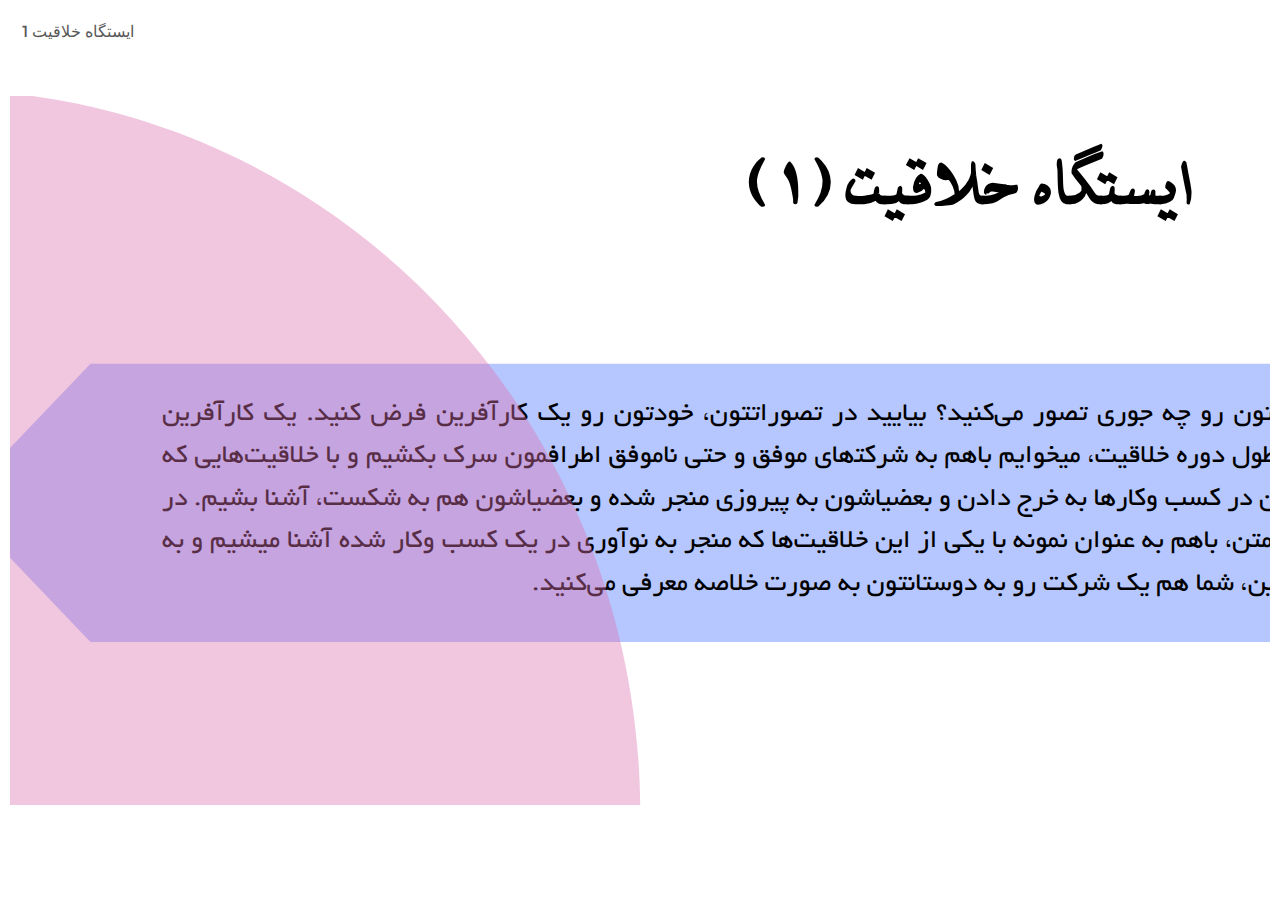
<file: index.html>
﻿<!doctype html>
<html lang="en-US">
<head>
  <meta charset="utf-8">
  <!-- Created using Storyline 360 - http://www.articulate.com  -->
  <!-- version: 3.71.29339.0 -->
  <title>&#1575;&#1740;&#1587;&#1578;&#1711;&#1575;&#1607; &#1582;&#1604;&#1575;&#1602;&#1740;&#1578; 1</title>
  <meta http-equiv="x-ua-compatible" content="IE=edge"/>
  <meta name="viewport" content="width=device-width,initial-scale=1,user-scalable=no,shrink-to-fit=no,minimal-ui"/>
  <meta name="apple-mobile-web-app-capable" content="yes"/>
  <style>
    html, body { height: 100%; padding: 0; margin: 0 }
    #app { height: 100%; width: 100%; }
  </style>

  <script>
    window.DS = {};
    window.globals = {
      DATA_PATH_BASE: '',
      HAS_FRAME: true,
      HAS_SLIDE: true,

      lmsPresent: false,
      tinCanPresent: false,
      cmi5Present: false,
      aoSupport: false,
      scale: 'noscale',
      captureRc: false,
      browserSize: 'optimal',
      bgColor: '#FFFFFF',
      features: 'AccessibleVideo,ConnectionMessages,FullScreenToggle,InsertSvgPicture,LayerPresentAsDialog,MultipleQuizTracking,UpdatedScrollingPanels,UpdatedThemeEditor',
      themeName: 'unified',
      preloaderColor: '#8C8C8C',
      suppressAnalytics: false,
      productChannel: 'stable',
      publishSource: 'storyline',
      aid: 'aid|fc229b52-edef-44cc-ace6-e8e687d53db4',
      cid: 'ff05676a-5113-4fa0-9580-9c606886a2ad',
      playerVersion: '3.71.29339.0',
      publishTimestamp: '2023-01-02T01:03:11.1642296Z',
      maxIosVideoElements: 10,
      connectionSettings: { message: 'You%20are%20offline.%20Trying%20to%20reconnect...', useDarkTheme: true },

      
      parseParams: function(qs) {
        if (window.globals.parsedParams != null) {
          return window.globals.parsedParams;
        }
        qs = (qs || window.location.search.substr(1)).split('+').join(' ');
        var params = {},
            tokens,
            re = /[?&]?([^=]+)=([^&]*)/g;

        while (tokens = re.exec(qs)) {
          params[decodeURIComponent(tokens[1]).trim()] =
            decodeURIComponent(tokens[2]).trim();
        }
        window.globals.parsedParams = params;
        return params;
      }

    };
  </script>
  <script>
    var isIe11 = ('ActiveXObject' in window || window.MSBlobBuilder != null)
      && window.msCrypto != null && !window.ActiveXObject;
    if (isIe11) {
      window.globals.unsupportedBrowser = true;
      document.write(atob('[base64]'));
    }
  </script>
  
  <script>window.THREE = { };</script>
  
</head>
<body style="background: #FFFFFF" class="cs-HTML theme-unified">
  <!-- 360 -->
  <script>!function(e){var i=/iPhone/i,o=/iPod/i,n=/iPad/i,t=/(?=.*\bAndroid\b)(?=.*\bMobile\b)/i,d=/Android/i,s=/(?=.*\bAndroid\b)(?=.*\bSD4930UR\b)/i,b=/(?=.*\bAndroid\b)(?=.*\b(?:KFOT|KFTT|KFJWI|KFJWA|KFSOWI|KFTHWI|KFTHWA|KFAPWI|KFAPWA|KFARWI|KFASWI|KFSAWI|KFSAWA)\b)/i,r=/IEMobile/i,h=/(?=.*\bWindows\b)(?=.*\bARM\b)/i,a=/BlackBerry/i,l=/BB10/i,p=/Opera Mini/i,f=/(CriOS|Chrome)(?=.*\bMobile\b)/i,u=/(?=.*\bFirefox\b)(?=.*\bMobile\b)/i,c=new RegExp("(?:Nexus 7|BNTV250|Kindle Fire|Silk|GT-P1000)","i"),w=function(e,i){return e.test(i)},A=function(e){var A=e||navigator.userAgent,v=A.split("[FBAN");if(void 0!==v[1]&&(A=v[0]),this.apple={phone:w(i,A),ipod:w(o,A),tablet:!w(i,A)&&w(n,A),device:w(i,A)||w(o,A)||w(n,A)},this.amazon={phone:w(s,A),tablet:!w(s,A)&&w(b,A),device:w(s,A)||w(b,A)},this.android={phone:w(s,A)||w(t,A),tablet:!w(s,A)&&!w(t,A)&&(w(b,A)||w(d,A)),device:w(s,A)||w(b,A)||w(t,A)||w(d,A)},this.windows={phone:w(r,A),tablet:w(h,A),device:w(r,A)||w(h,A)},this.other={blackberry:w(a,A),blackberry10:w(l,A),opera:w(p,A),firefox:w(u,A),chrome:w(f,A),device:w(a,A)||w(l,A)||w(p,A)||w(u,A)||w(f,A)},this.seven_inch=w(c,A),this.any=this.apple.device||this.android.device||this.windows.device||this.other.device||this.seven_inch,this.phone=this.apple.phone||this.android.phone||this.windows.phone,this.tablet=this.apple.tablet||this.android.tablet||this.windows.tablet,"undefined"==typeof window)return this},v=function(){var e=new A;return e.Class=A,e};"undefined"!=typeof module&&module.exports&&"undefined"==typeof window?module.exports=A:"undefined"!=typeof module&&module.exports&&"undefined"!=typeof window?module.exports=v():"function"==typeof define&&define.amd?define("isMobile",[],e.isMobile=v()):e.isMobile=v()}(this);
    window.isMobile.apple.tablet = window.isMobile.apple.tablet ||
      (navigator.platform === 'MacIntel' && navigator.maxTouchPoints > 1);
    window.isMobile.apple.device = window.isMobile.apple.device || window.isMobile.apple.tablet;
    window.isMobile.tablet = window.isMobile.tablet || window.isMobile.apple.tablet;
    window.isMobile.any = window.isMobile.any || window.isMobile.apple.tablet;
  </script>

  <div id="focus-sink" tabindex="-1"></div>

  <div id="preso"></div>
  <script>
    (function() {

      var classTypes = [ 'desktop', 'mobile', 'phone', 'tablet' ];

      var addDeviceClasses = function(prefix, testObj) {
        var curr, i;
        for (i = 0; i < classTypes.length; i++) {
          curr = classTypes[i];
          if (testObj[curr]) {
            document.body.classList.add(prefix + curr);
          }
        }
      };

      var params = window.globals.parseParams(),
          isDevicePreview = params.devicepreview === '1',
          isPhoneOverride = params.deviceType === 'phone' || (isDevicePreview && params.phone == '1'),
          isTabletOverride = (params.deviceType === 'tablet' || isDevicePreview) && !isPhoneOverride,
          isMobileOverride = isPhoneOverride || isTabletOverride;

      var deviceView = {
        desktop: !window.isMobile.any && !isMobileOverride,
        mobile: window.isMobile.any || isMobileOverride,
        phone: isPhoneOverride || (window.isMobile.phone && !isTabletOverride),
        tablet: isTabletOverride || window.isMobile.tablet
      };

      window.globals.deviceView = deviceView;
      window.isMobile.desktop = !window.isMobile.any;
      window.isMobile.mobile = window.isMobile.any;

      addDeviceClasses('view-', deviceView);

    })();
  </script>
  
  <script src='story_content/user.js' type=text/javascript></script>
  <div class="slide-loader"></div>

  <script>
    var doc = document, loader = doc.body.querySelector('.slide-loader'); [ 1, 2, 3 ].forEach(function(n) { var d = doc.createElement('div'); d.style.backgroundColor = window.globals.preloaderColor; d.classList.add('mobile-loader-dot'); d.classList.add('dot' + n); loader.appendChild(d); });
  </script>

  <div class="mobile-load-title-overlay" style="display: none">
    <div class="mobile-load-title">&#1575;&#1740;&#1587;&#1578;&#1711;&#1575;&#1607; &#1582;&#1604;&#1575;&#1602;&#1740;&#1578; 1</div>
  </div>

  <div class="mobile-chrome-warning"></div>

  
<style>
  .warn-connection-dialog {
    display: none;
    background: transparent;
    pointer-events: none;
    position: fixed;
    left: 0;
    top: 0;
    width: 100%;
    height: 100%;
    z-index: 999;
  }

  .warn-connection-content {
    border-radius: 4px;
    background: white;
    border: 1px solid #E7E7E7;
    color: #333333;
    box-shadow: 0 2px 4px rgba(0, 0, 0, 0.25);
    transition: all 150ms ease-out;
    position: absolute;
    white-space: nowrap;
  }

  .view-phone.is-landscape .warn-connection-content {
    left: 23px;
    bottom: 23px;
  }

  .view-tablet.is-landscape .warn-connection-content {
    left: 50%;
    top: 20px;
    transform: translateX(-50%);
  }

  .is-portrait .warn-connection-content {
    transform: translate(-50%, calc(-100% - 15px));
  }

  .warn-connection-content p {
    display: inline-block;
    margin: 0 8px 0 0;
    line-height: 33px;
    font-size: 11px;
  }

  .warn-connection-content svg {
    position: relative;
    vertical-align: middle;
    margin: 0 2px 2px 8px;
  }

  .view-desktop .warn-connection-content {
    left: 1.5em;
    bottom: 1.5em;
  }

  .view-desktop .warn-connection-content p {
    font-size: 1.1em;
  }

  .is-offline .warn-connection-dialog {
    display: block;
  }

  .is-offline .cs-panel * {
    pointer-events: none !important;
  }

  .is-offline .cs-panel {
    pointer-events: all !important;
  }

  .is-offline #nav-controls * {
    pointer-events: none !important;
  }

  .is-offline #nav-controls {
    pointer-events: all !important;
  }
</style>

<div class="warn-connection-dialog">
  <div class="warn-connection-content">
    <svg width="17" height="15" viewBox="0 0 17 15" xmlns="http://www.w3.org/2000/svg">
      <path fill="#8F0000" stroke="white" d="M16.07,12.98 L15.88,12.23 L9.51,1.21 C8.97,0.26,7.6,0.26,7.06,1.21 L0.69,12.23 C0.15,13.16,0.81,14.36,1.91,14.36 H14.65 C15.47,14.36,16.05,13.7,16.07,12.98 Z"/>
      <path fill="white" stroke="white" d="M8.58,5.5 C8.35,5.28,8.5,5.35,8.21,5.32 C8.09,5.35,7.97,5.49,7.96,5.67 C7.97,5.79,7.98,5.92,7.98,6.04 L7.98,6.04 C7.99,6.17,8,6.31,8.01,6.43 L8.01,6.44 C8.03,6.92,8.06,7.41,8.09,7.9 L8.09,7.9 C8.12,8.39,8.14,8.88,8.17,9.37 C8.17,9.39,8.18,9.42,8.2,9.44 C8.23,9.46,8.25,9.47,8.28,9.47 C8.31,9.47,8.34,9.46,8.35,9.44 C8.37,9.43,8.38,9.4,8.39,9.35 L8.39,9.34 C8.39,9.24,8.4,9.15,8.4,9.05 L8.4,9.05 C8.41,8.96,8.41,8.86,8.42,8.75 C8.43,8.44,8.45,8.12,8.47,7.81 L8.47,7.81 C8.49,7.49,8.51,7.18,8.53,6.87 C8.55,6.46,8.56,6.05,8.59,5.64 L8.6,5.62 C8.6,5.57,8.59,5.53,8.58,5.5 L8.21,5.32 Z"/>
      <circle fill="white" stroke="white" cx="8.3" cy="11.35" r="0.3"/>
    </svg>
    <p>You are offline. Trying to reconnect...</p>
  </div>
</div>

<script>
  (function() {
    window.DS.connection = {
      warningShown: false,
      assets: {},
      loadingAssetGroup: false,
      retryDelay: 500
    };

    // @TODO this is POC code and can be cleaned up a bit more if we move forward
    // with the feature



    // The `window.globals.features` variable must be set in `webpack.dev.config` when testing locally - it is not enough
    // to have it in the data - but it must be set there as well.
    var useConnectionMessages = window.AbortController != null &&
      window.location.protocol != 'file:' &&
      window.globals.features.indexOf('ConnectionMessages') != -1;

    window.DS.connection.useConnectionMessages = useConnectionMessages

    var assetCount = 0;
    var checkLoadedId;
    var connectionSettings = window.globals.connectionSettings;

    if (useConnectionMessages && connectionSettings != null) {
      var contentEl = document.querySelector('.warn-connection-content');
      var messageEl = contentEl.querySelector('p')

      if (connectionSettings.useDarkTheme) {
        contentEl.style.borderColor = '#BABBBA';
        contentEl.style.backgroundColor = '#282828';
        contentEl.style.color = '#FFFFFF';
      }

      if (connectionSettings.message != null) {
        messageEl.textContent = window.decodeURIComponent(connectionSettings.message);
      }
    }

    function checkAssetsReady() {
      for (var i in DS.connection.assets) {
        if (!DS.connection.assets[i].success) {
          return false;
        }
      }
      return true;
    }

    function stopAssetGroup() {
      if (!useConnectionMessages) { return; }

      assetCount = 0;

      DS.connection.oldAssetGroup = DS.connection.assets;
      DS.connection.assets = {};
      DS.connection.loadingAssetGroup = false;
      clearInterval(checkLoadedId);
    }

    function startAssetGroup() {
      if (!useConnectionMessages) { return; }
      var ticks = 0;
      clearInterval(checkLoadedId);
      checkLoadedId = setInterval(function() {
        var loaded = 0;
        if (assetCount === 0 && loaded === 0) {
          clearInterval(checkLoadedId);
          return;
        }

        for (var i in DS.connection.assets) {
          if (DS.connection.assets[i].success) {
            loaded++;
          }
        }

        if (assetCount === loaded && checkAssetsReady()) {
          for (var i in DS.connection.assets) {
            if (DS.connection.assets[i].action) {
              DS.connection.assets[i].action();
            }
          }
          hideWarning();
          stopAssetGroup();
        }
      }, 100)
    }

    function requiredAsset(url, action, retry, type) {
      if (!useConnectionMessages) { return; }
      if (DS.connection.assets[url]) { return; }

      DS.connection.assets[url] = {
        success: false, action: action, retry: retry, type: type
      };
      assetCount = Object.keys(DS.connection.assets).length;
      if (!DS.connection.loadingAssetGroup) {
        startAssetGroup();
      }
      DS.connection.loadingAssetGroup = true;
    }

    function assetLoaded(url) {
      if (!useConnectionMessages) { return; }
      if (DS.connection.assets[url]) {
        DS.connection.assets[url].success = true;
      }
    }

    function assetFailed(url) {
      if (!useConnectionMessages) { return; }
      if (!DS.connection.assets[url]) {
        if (/\.js$/.test(url)) {
          setTimeout(function() {
            if (DS.connection.lastSlideLoaded != null) {
              DS.connection.lastSlideLoaded();
            }
          }, DS.connection.retryDelay);
        }
        return;
      }
      if (!DS.connection.warningShown) { showWarning(); }
      if (DS.connection.assets[url].retry) {
        setTimeout(function() {
          if (!DS.connection.assets[url].success) {
            DS.connection.assets[url].retry()
          }
        }, DS.connection.retryDelay);
      }
    }

    function hideWarning() {
      document.body.classList.remove('is-offline');
      DS.connection.warningShown = false;
    }
    DS.connection.hideWarning = hideWarning

    function showWarning(btn) {
      document.body.classList.add('is-offline')
      DS.connection.warningShown = true;
      updateWarningPosition();
    }

    function updateWarningPosition() {
      if (!DS.connection.warningShown) {
        return;
      }

      var isPortrait = document.body.classList.contains('is-portrait');
      var warningEl = document.querySelector('.warn-connection-content');

      if (isPortrait) {
        var slide = document.querySelector('.primary-slide');
        var slideRect = slide.getBoundingClientRect();

        warningEl.style.top = `${slideRect.top}px`
        warningEl.style.left = `${slideRect.left + slideRect.width / 2}px`
      } else {
        warningEl.style.top = null;
        warningEl.style.left = null;
      }

      window.requestAnimationFrame(updateWarningPosition);
    }

    // these will all be noops if the feature flag isn't set in
    // the data and `window.globals.features`
    DS.connection.requiredAsset = requiredAsset;
    DS.connection.assetLoaded = assetLoaded;
    DS.connection.assetFailed = assetFailed;
    DS.connection.stopAssetGroup = stopAssetGroup;
    DS.connection.startAssetGroup = startAssetGroup;
  })();
</script>


  <script>
    
    if (window.autoSpider && window.vInterfaceObject) {
      document.querySelector('.mobile-load-title-overlay').style.display = 'none';
    }
  </script>

  

  <link rel="stylesheet" href="html5/data/css/output.min.css" data-noprefix/>
</body>
<script src="html5/lib/scripts/bootstrapper.min.js"></script>
</html>
</file>
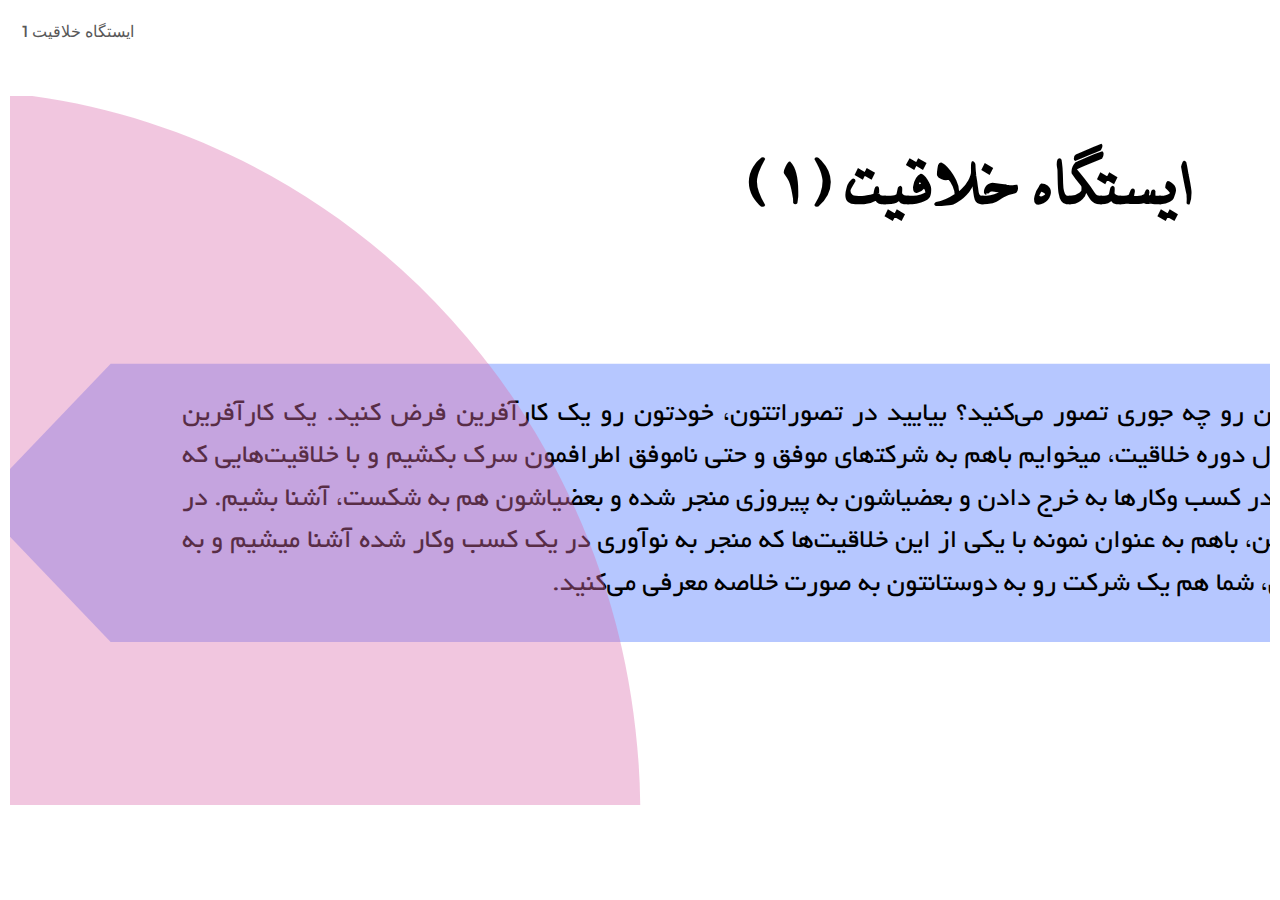
<file: index_lms.html>
<!doctype html>
<html lang="en-US">
<head>
  <meta charset="utf-8">
  <!-- Created using Storyline 360 - http://www.articulate.com  -->
  <!-- version: 3.71.29339.0 -->
  <title>&#1575;&#1740;&#1587;&#1578;&#1711;&#1575;&#1607; &#1582;&#1604;&#1575;&#1602;&#1740;&#1578; 1</title>
  <meta http-equiv="x-ua-compatible" content="IE=edge"/>
  <meta name="viewport" content="width=device-width,initial-scale=1,user-scalable=no,shrink-to-fit=no,minimal-ui"/>
  <meta name="apple-mobile-web-app-capable" content="yes"/>
  <style>
    html, body { height: 100%; padding: 0; margin: 0 }
    #app { height: 100%; width: 100%; }
  </style>

  <script>
    window.DS = {};
    window.globals = {
      DATA_PATH_BASE: '',
      HAS_FRAME: true,
      HAS_SLIDE: true,

      lmsPresent: true,
      tinCanPresent: false,
      cmi5Present: false,
      aoSupport: false,
      scale: 'noscale',
      captureRc: false,
      browserSize: 'optimal',
      bgColor: '#FFFFFF',
      features: 'AccessibleVideo,ConnectionMessages,FullScreenToggle,InsertSvgPicture,LayerPresentAsDialog,MultipleQuizTracking,UpdatedScrollingPanels,UpdatedThemeEditor',
      themeName: 'unified',
      preloaderColor: '#8C8C8C',
      suppressAnalytics: false,
      productChannel: 'stable',
      publishSource: 'storyline',
      aid: 'aid|fc229b52-edef-44cc-ace6-e8e687d53db4',
      cid: 'ff05676a-5113-4fa0-9580-9c606886a2ad',
      playerVersion: '3.71.29339.0',
      publishTimestamp: '2023-01-02T01:03:11.3241310Z',
      maxIosVideoElements: 10,
      connectionSettings: { message: 'You%20are%20offline.%20Trying%20to%20reconnect...', useDarkTheme: true },

      
      parseParams: function(qs) {
        if (window.globals.parsedParams != null) {
          return window.globals.parsedParams;
        }
        qs = (qs || window.location.search.substr(1)).split('+').join(' ');
        var params = {},
            tokens,
            re = /[?&]?([^=]+)=([^&]*)/g;

        while (tokens = re.exec(qs)) {
          params[decodeURIComponent(tokens[1]).trim()] =
            decodeURIComponent(tokens[2]).trim();
        }
        window.globals.parsedParams = params;
        return params;
      }

    };
  </script>
  <script>
    var isIe11 = ('ActiveXObject' in window || window.MSBlobBuilder != null)
      && window.msCrypto != null && !window.ActiveXObject;
    if (isIe11) {
      window.globals.unsupportedBrowser = true;
      document.write(atob('[base64]'));
    }
  </script>
  <script src="lms/scormdriver.js" charset="utf-8"></script>
  <script>window.THREE = { };</script>
  
</head>
<body style="background: #FFFFFF" class="cs-HTML theme-unified">
  <!-- 360 -->
  <script>!function(e){var i=/iPhone/i,o=/iPod/i,n=/iPad/i,t=/(?=.*\bAndroid\b)(?=.*\bMobile\b)/i,d=/Android/i,s=/(?=.*\bAndroid\b)(?=.*\bSD4930UR\b)/i,b=/(?=.*\bAndroid\b)(?=.*\b(?:KFOT|KFTT|KFJWI|KFJWA|KFSOWI|KFTHWI|KFTHWA|KFAPWI|KFAPWA|KFARWI|KFASWI|KFSAWI|KFSAWA)\b)/i,r=/IEMobile/i,h=/(?=.*\bWindows\b)(?=.*\bARM\b)/i,a=/BlackBerry/i,l=/BB10/i,p=/Opera Mini/i,f=/(CriOS|Chrome)(?=.*\bMobile\b)/i,u=/(?=.*\bFirefox\b)(?=.*\bMobile\b)/i,c=new RegExp("(?:Nexus 7|BNTV250|Kindle Fire|Silk|GT-P1000)","i"),w=function(e,i){return e.test(i)},A=function(e){var A=e||navigator.userAgent,v=A.split("[FBAN");if(void 0!==v[1]&&(A=v[0]),this.apple={phone:w(i,A),ipod:w(o,A),tablet:!w(i,A)&&w(n,A),device:w(i,A)||w(o,A)||w(n,A)},this.amazon={phone:w(s,A),tablet:!w(s,A)&&w(b,A),device:w(s,A)||w(b,A)},this.android={phone:w(s,A)||w(t,A),tablet:!w(s,A)&&!w(t,A)&&(w(b,A)||w(d,A)),device:w(s,A)||w(b,A)||w(t,A)||w(d,A)},this.windows={phone:w(r,A),tablet:w(h,A),device:w(r,A)||w(h,A)},this.other={blackberry:w(a,A),blackberry10:w(l,A),opera:w(p,A),firefox:w(u,A),chrome:w(f,A),device:w(a,A)||w(l,A)||w(p,A)||w(u,A)||w(f,A)},this.seven_inch=w(c,A),this.any=this.apple.device||this.android.device||this.windows.device||this.other.device||this.seven_inch,this.phone=this.apple.phone||this.android.phone||this.windows.phone,this.tablet=this.apple.tablet||this.android.tablet||this.windows.tablet,"undefined"==typeof window)return this},v=function(){var e=new A;return e.Class=A,e};"undefined"!=typeof module&&module.exports&&"undefined"==typeof window?module.exports=A:"undefined"!=typeof module&&module.exports&&"undefined"!=typeof window?module.exports=v():"function"==typeof define&&define.amd?define("isMobile",[],e.isMobile=v()):e.isMobile=v()}(this);
    window.isMobile.apple.tablet = window.isMobile.apple.tablet ||
      (navigator.platform === 'MacIntel' && navigator.maxTouchPoints > 1);
    window.isMobile.apple.device = window.isMobile.apple.device || window.isMobile.apple.tablet;
    window.isMobile.tablet = window.isMobile.tablet || window.isMobile.apple.tablet;
    window.isMobile.any = window.isMobile.any || window.isMobile.apple.tablet;
  </script>

  <div id="focus-sink" tabindex="-1"></div>

  <div id="preso"></div>
  <script>
    (function() {

      var classTypes = [ 'desktop', 'mobile', 'phone', 'tablet' ];

      var addDeviceClasses = function(prefix, testObj) {
        var curr, i;
        for (i = 0; i < classTypes.length; i++) {
          curr = classTypes[i];
          if (testObj[curr]) {
            document.body.classList.add(prefix + curr);
          }
        }
      };

      var params = window.globals.parseParams(),
          isDevicePreview = params.devicepreview === '1',
          isPhoneOverride = params.deviceType === 'phone' || (isDevicePreview && params.phone == '1'),
          isTabletOverride = (params.deviceType === 'tablet' || isDevicePreview) && !isPhoneOverride,
          isMobileOverride = isPhoneOverride || isTabletOverride;

      var deviceView = {
        desktop: !window.isMobile.any && !isMobileOverride,
        mobile: window.isMobile.any || isMobileOverride,
        phone: isPhoneOverride || (window.isMobile.phone && !isTabletOverride),
        tablet: isTabletOverride || window.isMobile.tablet
      };

      window.globals.deviceView = deviceView;
      window.isMobile.desktop = !window.isMobile.any;
      window.isMobile.mobile = window.isMobile.any;

      addDeviceClasses('view-', deviceView);

    })();
  </script>
  
  <script src='story_content/user.js' type=text/javascript></script>
  <div class="slide-loader"></div>

  <script>
    var doc = document, loader = doc.body.querySelector('.slide-loader'); [ 1, 2, 3 ].forEach(function(n) { var d = doc.createElement('div'); d.style.backgroundColor = window.globals.preloaderColor; d.classList.add('mobile-loader-dot'); d.classList.add('dot' + n); loader.appendChild(d); });
  </script>

  <div class="mobile-load-title-overlay" style="display: none">
    <div class="mobile-load-title">&#1575;&#1740;&#1587;&#1578;&#1711;&#1575;&#1607; &#1582;&#1604;&#1575;&#1602;&#1740;&#1578; 1</div>
  </div>

  <div class="mobile-chrome-warning"></div>

  
<style>
  .warn-connection-dialog {
    display: none;
    background: transparent;
    pointer-events: none;
    position: fixed;
    left: 0;
    top: 0;
    width: 100%;
    height: 100%;
    z-index: 999;
  }

  .warn-connection-content {
    border-radius: 4px;
    background: white;
    border: 1px solid #E7E7E7;
    color: #333333;
    box-shadow: 0 2px 4px rgba(0, 0, 0, 0.25);
    transition: all 150ms ease-out;
    position: absolute;
    white-space: nowrap;
  }

  .view-phone.is-landscape .warn-connection-content {
    left: 23px;
    bottom: 23px;
  }

  .view-tablet.is-landscape .warn-connection-content {
    left: 50%;
    top: 20px;
    transform: translateX(-50%);
  }

  .is-portrait .warn-connection-content {
    transform: translate(-50%, calc(-100% - 15px));
  }

  .warn-connection-content p {
    display: inline-block;
    margin: 0 8px 0 0;
    line-height: 33px;
    font-size: 11px;
  }

  .warn-connection-content svg {
    position: relative;
    vertical-align: middle;
    margin: 0 2px 2px 8px;
  }

  .view-desktop .warn-connection-content {
    left: 1.5em;
    bottom: 1.5em;
  }

  .view-desktop .warn-connection-content p {
    font-size: 1.1em;
  }

  .is-offline .warn-connection-dialog {
    display: block;
  }

  .is-offline .cs-panel * {
    pointer-events: none !important;
  }

  .is-offline .cs-panel {
    pointer-events: all !important;
  }

  .is-offline #nav-controls * {
    pointer-events: none !important;
  }

  .is-offline #nav-controls {
    pointer-events: all !important;
  }
</style>

<div class="warn-connection-dialog">
  <div class="warn-connection-content">
    <svg width="17" height="15" viewBox="0 0 17 15" xmlns="http://www.w3.org/2000/svg">
      <path fill="#8F0000" stroke="white" d="M16.07,12.98 L15.88,12.23 L9.51,1.21 C8.97,0.26,7.6,0.26,7.06,1.21 L0.69,12.23 C0.15,13.16,0.81,14.36,1.91,14.36 H14.65 C15.47,14.36,16.05,13.7,16.07,12.98 Z"/>
      <path fill="white" stroke="white" d="M8.58,5.5 C8.35,5.28,8.5,5.35,8.21,5.32 C8.09,5.35,7.97,5.49,7.96,5.67 C7.97,5.79,7.98,5.92,7.98,6.04 L7.98,6.04 C7.99,6.17,8,6.31,8.01,6.43 L8.01,6.44 C8.03,6.92,8.06,7.41,8.09,7.9 L8.09,7.9 C8.12,8.39,8.14,8.88,8.17,9.37 C8.17,9.39,8.18,9.42,8.2,9.44 C8.23,9.46,8.25,9.47,8.28,9.47 C8.31,9.47,8.34,9.46,8.35,9.44 C8.37,9.43,8.38,9.4,8.39,9.35 L8.39,9.34 C8.39,9.24,8.4,9.15,8.4,9.05 L8.4,9.05 C8.41,8.96,8.41,8.86,8.42,8.75 C8.43,8.44,8.45,8.12,8.47,7.81 L8.47,7.81 C8.49,7.49,8.51,7.18,8.53,6.87 C8.55,6.46,8.56,6.05,8.59,5.64 L8.6,5.62 C8.6,5.57,8.59,5.53,8.58,5.5 L8.21,5.32 Z"/>
      <circle fill="white" stroke="white" cx="8.3" cy="11.35" r="0.3"/>
    </svg>
    <p>You are offline. Trying to reconnect...</p>
  </div>
</div>

<script>
  (function() {
    window.DS.connection = {
      warningShown: false,
      assets: {},
      loadingAssetGroup: false,
      retryDelay: 500
    };

    // @TODO this is POC code and can be cleaned up a bit more if we move forward
    // with the feature



    // The `window.globals.features` variable must be set in `webpack.dev.config` when testing locally - it is not enough
    // to have it in the data - but it must be set there as well.
    var useConnectionMessages = window.AbortController != null &&
      window.location.protocol != 'file:' &&
      window.globals.features.indexOf('ConnectionMessages') != -1;

    window.DS.connection.useConnectionMessages = useConnectionMessages

    var assetCount = 0;
    var checkLoadedId;
    var connectionSettings = window.globals.connectionSettings;

    if (useConnectionMessages && connectionSettings != null) {
      var contentEl = document.querySelector('.warn-connection-content');
      var messageEl = contentEl.querySelector('p')

      if (connectionSettings.useDarkTheme) {
        contentEl.style.borderColor = '#BABBBA';
        contentEl.style.backgroundColor = '#282828';
        contentEl.style.color = '#FFFFFF';
      }

      if (connectionSettings.message != null) {
        messageEl.textContent = window.decodeURIComponent(connectionSettings.message);
      }
    }

    function checkAssetsReady() {
      for (var i in DS.connection.assets) {
        if (!DS.connection.assets[i].success) {
          return false;
        }
      }
      return true;
    }

    function stopAssetGroup() {
      if (!useConnectionMessages) { return; }

      assetCount = 0;

      DS.connection.oldAssetGroup = DS.connection.assets;
      DS.connection.assets = {};
      DS.connection.loadingAssetGroup = false;
      clearInterval(checkLoadedId);
    }

    function startAssetGroup() {
      if (!useConnectionMessages) { return; }
      var ticks = 0;
      clearInterval(checkLoadedId);
      checkLoadedId = setInterval(function() {
        var loaded = 0;
        if (assetCount === 0 && loaded === 0) {
          clearInterval(checkLoadedId);
          return;
        }

        for (var i in DS.connection.assets) {
          if (DS.connection.assets[i].success) {
            loaded++;
          }
        }

        if (assetCount === loaded && checkAssetsReady()) {
          for (var i in DS.connection.assets) {
            if (DS.connection.assets[i].action) {
              DS.connection.assets[i].action();
            }
          }
          hideWarning();
          stopAssetGroup();
        }
      }, 100)
    }

    function requiredAsset(url, action, retry, type) {
      if (!useConnectionMessages) { return; }
      if (DS.connection.assets[url]) { return; }

      DS.connection.assets[url] = {
        success: false, action: action, retry: retry, type: type
      };
      assetCount = Object.keys(DS.connection.assets).length;
      if (!DS.connection.loadingAssetGroup) {
        startAssetGroup();
      }
      DS.connection.loadingAssetGroup = true;
    }

    function assetLoaded(url) {
      if (!useConnectionMessages) { return; }
      if (DS.connection.assets[url]) {
        DS.connection.assets[url].success = true;
      }
    }

    function assetFailed(url) {
      if (!useConnectionMessages) { return; }
      if (!DS.connection.assets[url]) {
        if (/\.js$/.test(url)) {
          setTimeout(function() {
            if (DS.connection.lastSlideLoaded != null) {
              DS.connection.lastSlideLoaded();
            }
          }, DS.connection.retryDelay);
        }
        return;
      }
      if (!DS.connection.warningShown) { showWarning(); }
      if (DS.connection.assets[url].retry) {
        setTimeout(function() {
          if (!DS.connection.assets[url].success) {
            DS.connection.assets[url].retry()
          }
        }, DS.connection.retryDelay);
      }
    }

    function hideWarning() {
      document.body.classList.remove('is-offline');
      DS.connection.warningShown = false;
    }
    DS.connection.hideWarning = hideWarning

    function showWarning(btn) {
      document.body.classList.add('is-offline')
      DS.connection.warningShown = true;
      updateWarningPosition();
    }

    function updateWarningPosition() {
      if (!DS.connection.warningShown) {
        return;
      }

      var isPortrait = document.body.classList.contains('is-portrait');
      var warningEl = document.querySelector('.warn-connection-content');

      if (isPortrait) {
        var slide = document.querySelector('.primary-slide');
        var slideRect = slide.getBoundingClientRect();

        warningEl.style.top = `${slideRect.top}px`
        warningEl.style.left = `${slideRect.left + slideRect.width / 2}px`
      } else {
        warningEl.style.top = null;
        warningEl.style.left = null;
      }

      window.requestAnimationFrame(updateWarningPosition);
    }

    // these will all be noops if the feature flag isn't set in
    // the data and `window.globals.features`
    DS.connection.requiredAsset = requiredAsset;
    DS.connection.assetLoaded = assetLoaded;
    DS.connection.assetFailed = assetFailed;
    DS.connection.stopAssetGroup = stopAssetGroup;
    DS.connection.startAssetGroup = startAssetGroup;
  })();
</script>


  <script>
    
    if (window.autoSpider && window.vInterfaceObject) {
      document.querySelector('.mobile-load-title-overlay').style.display = 'none';
    }
  </script>

  

  <link rel="stylesheet" href="html5/data/css/output.min.css" data-noprefix/>
</body>
<script src="html5/lib/scripts/bootstrapper.min.js"></script>
</html>
</file>
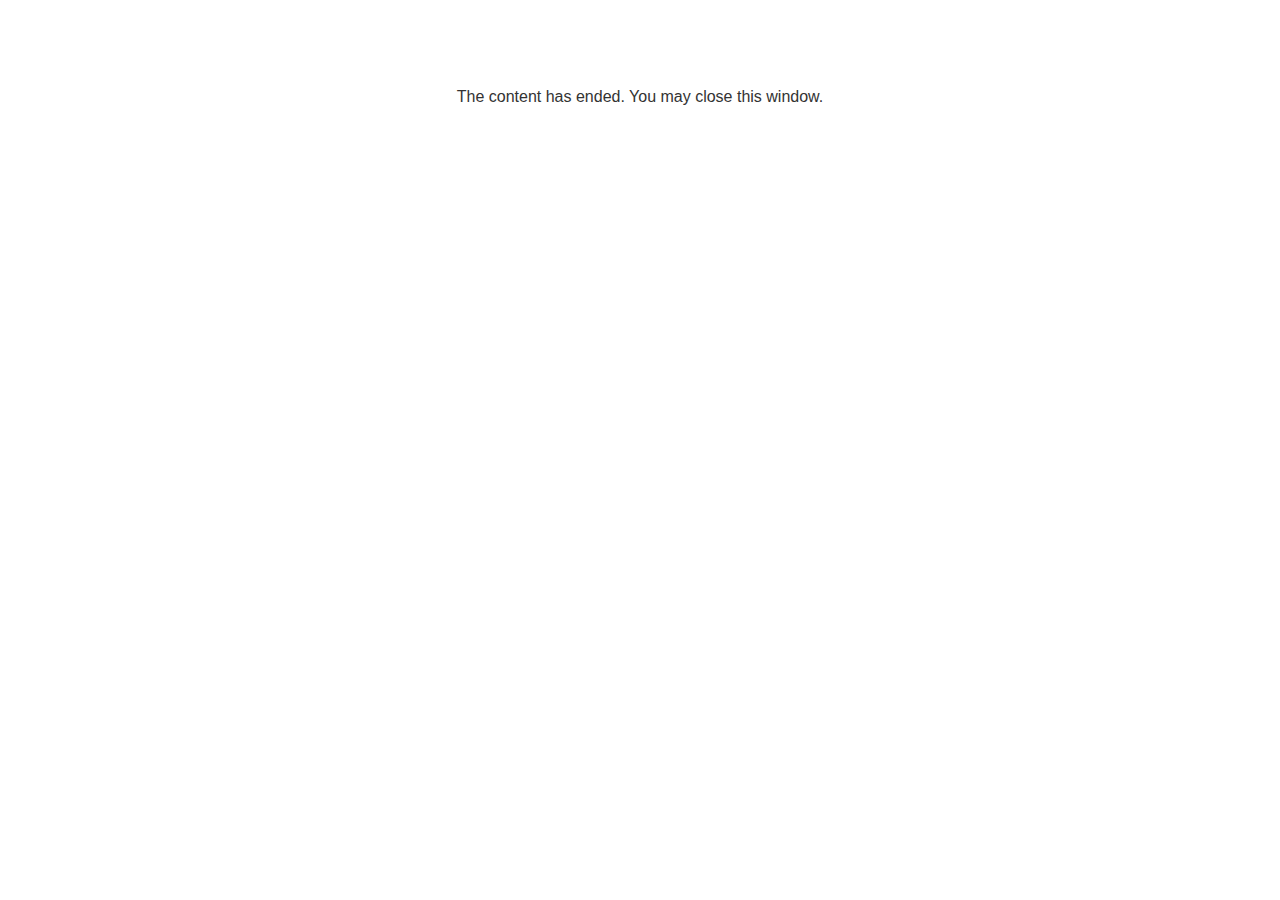
<file: lms/goodbye.html>
<!doctype html>
<html>
<body style="background-color: #ffffff;">

<p role="alert" style="color: #333333;font-family: Montserrat, articulate, tahoma, arial;font-size: medium;text-align: center;">
<br><br><br><br>
The content has ended. You may close this window.
</p>

</body>
</html>
</file>
<file: html5/data/css/output.min.css>
@font-face {
  font-family: 'MontserratBold CharBold21F589AA';
  src: url('[data-uri]');
  font-style: normal;
  font-weight: normal;
}
@font-face {
  font-family: 'Montserrat Charset1_ 6ND521C10A';
  src: url('[data-uri]');
  font-style: normal;
  font-weight: normal;
}
@font-face {
  font-family: 'B Yekan Charset1_ 6kHwC25B634B8';
  src: url('[data-uri]');
  font-style: normal;
  font-weight: normal;
}
@font-face {
  font-family: 'B DavatBold CharsetBold353738AD';
  src: url('[data-uri]');
  font-style: normal;
  font-weight: normal;
}
@font-face {
  font-family: 'B YekanBold CharsetBold524DE176';
  src: url('[data-uri]');
  font-style: normal;
  font-weight: normal;
}
@font-face {
  font-family: 'B Yekan Charset0_v2md5A0BCF096D';
  src: url('[data-uri]');
  font-style: normal;
  font-weight: normal;
}
@font-face {
  font-family: 'B DavatBold CharsetBold155664A4';
  src: url('[data-uri]');
  font-style: normal;
  font-weight: normal;
}
@font-face {
  font-family: 'Calibri Charset0_v2mWipD31519F7';
  src: url('[data-uri]');
  font-style: normal;
  font-weight: normal;
}
@font-face {
  font-family: 'B YekanBold CharsetBoldD78A1A7D';
  src: url('[data-uri]');
  font-style: normal;
  font-weight: normal;
}
.cs-HTML {
  background: rgba(255, 255, 255, 1);
}
.cs-npnxnanbnsnfns00000000001 .cs-infopanel  {
  box-shadow: 0 1px 0 rgba(0, 0, 0, 0);
  background: rgba(255, 255, 255, 1);
}
.cs-npnxnanbnsnfns00000000001 .cs-infopanel .cs-link {
  color: rgba(88, 88, 88, 1);
}
.cs-npnxnanbnsnfns00000000001 .cs-infopanel .cs-link:hover {
  color: rgba(255, 255, 255, 1);
}
.cs-npnxnanbnsnfns00000000001 .cs-infopanel .cs-name {
  color: rgba(68, 68, 68, 1);
}
.cs-npnxnanbnsnfns00000000001 .cs-infopanel .cs-title {
  color: rgba(153, 153, 153, 1);
}
.cs-npnxnanbnsnfns00000000001 .cs-infopanelpopup  {
  box-shadow: 0 1px 0 rgba(0, 0, 0, 0);
  background: rgba(0, 0, 0, 0);
}
.cs-npnxnanbnsnfns00000000001 .cs-infopanelpopup .cs-link {
  color: rgba(255, 0, 0, 1);
}
.cs-npnxnanbnsnfns00000000001 .cs-infopanelpopup .cs-link:hover {
  color: rgba(255, 255, 255, 1);
}
.cs-npnxnanbnsnfns00000000001 .cs-infopanelpopup .cs-name {
  color: rgba(255, 255, 255, 1);
}
.cs-npnxnanbnsnfns00000000001 .cs-infopanelpopup .cs-bio {
  color: rgba(88, 88, 88, 1);
}
.cs-npnxnanbnsnfns00000000001 .cs-timer  {
  color: rgba(88, 88, 88, 1);
}
.cs-npnxnanbnsnfns00000000001 .cs-duration stop:first-child {
  stop-color: rgba(220, 220, 220, 1);
}
.cs-npnxnanbnsnfns00000000001 .cs-duration stop:last-child {
  stop-color: rgba(220, 220, 220, 1);
}
.cs-npnxnanbnsnfns00000000001 .cs-elapsed stop:first-child {
  stop-color: rgba(254, 227, 71, 1);
}
.cs-npnxnanbnsnfns00000000001 .cs-elapsed stop:last-child {
  stop-color: rgba(254, 227, 71, 1);
}
.cs-npnxnanbnsnfns00000000001 .cs-timer .cs-pie .cs-innerstroke {
  stroke: rgba(199, 199, 199, 1);
}
.cs-npnxnanbnsnfns00000000001 .cs-timer .cs-pie .cs-innerborder {
  stroke: rgba(255, 255, 255, 1);
}
.cs-npnxnanbnsnfns00000000001 .cs-window  {
  box-shadow: 0 8px 5px rgba(0, 0, 0, 0.2);
  border-color: rgba(49, 99, 0, 1);
  background: rgba(250, 250, 250, 1);
  color: rgba(70, 70, 70, 1);
}
.cs-npnxnanbnsnfns00000000001 .cs-window .cs-diva {
  border-color: rgba(0, 0, 0, 0);
}
.cs-npnxnanbnsnfns00000000001 .cs-window .cs-divb {
  border-color: rgba(0, 0, 0, 0);
}
.cs-npnxnanbnsnfns00000000001 .cs-editor .cs-editor-slide {
  color: rgba(255, 255, 255, 1);
}
.cs-npnxnanbnsnfns00000000001 .cs-editor .cs-editor-html {
  color: rgba(70, 70, 70, 1);
}
.cs-npnxnanbnsnfns00000000001 .cs-editor .cs-editor-button {
  text-shadow: 0 1px 0 rgba(0, 0, 0, 0);
  color: rgba(255, 255, 255, 1);
  border-color: rgba(33, 68, 0, 1);
  background: rgba(60, 124, 0, 1);
}
.cs-npnxnanbnsnfns00000000001 .cs-editor .cs-editor-button:hover {
  background: rgba(66, 142, 0, 1);
}
.cs-npnxnanbnsnfns00000000001 .cs-editor .cs-editor-button:active {
  background: rgba(46, 93, 0, 1);
}
.cs-npnxnanbnsnfns00000000001 .cs-listitem  {
  color: rgba(70, 70, 70, 1);
  border-color: none;
  border: 1px solid transparent;
}
.cs-npnxnanbnsnfns00000000001 .cs-listitem:hover {
  background: rgba(0, 0, 0, 0.05);
  border-color: rgba(142, 143, 142, 1) !important;
  border-width: 1px;
  border-radius: 2px;
  border-style: solid;
  box-sizing: border-box;
}
.cs-npnxnanbnsnfns00000000001 .cs-listitem.hover {
  background: rgba(0, 0, 0, 0.05);
  border-color: rgba(142, 143, 142, 1) !important;
  border-width: 1px;
  border-radius: 2px;
  border-style: solid;
  box-sizing: border-box;
}
.cs-npnxnanbnsnfns00000000001 .cs-glossary  {
  color: rgba(70, 70, 70, 1);
}
.cs-npnxnanbnsnfns00000000001 .cs-glossary .cs-scrolling-panel {
  background: rgba(0, 0, 0, 0);
}
.cs-npnxnanbnsnfns00000000001 .cs-glossary .cs-term.cs-selected .cs-choice-list-trigger {
  color: rgba(255, 255, 255, 1);
  background: rgba(255, 255, 255, 1);
}
.cs-npnxnanbnsnfns00000000001 .cs-glossary .cs-term.cs-selected .cs-choice-list-trigger:focus {
  color: rgba(255, 255, 255, 1);
  background: rgba(255, 255, 255, 1);
}
.cs-npnxnanbnsnfns00000000001 .cs-glossary .cs-term:hover .cs-choice-list-trigger {
  background: rgba(70, 70, 70, 1);
}
.cs-npnxnanbnsnfns00000000001 .cs-glossary .cs-term.hover .cs-choice-list-trigger {
  background: rgba(70, 70, 70, 1);
}
.cs-npnxnanbnsnfns00000000001 .cs-glossary .cs-term .cs-choice-list-trigger:focus {
  background: rgba(70, 70, 70, 1);
}
.cs-npnxnanbnsnfns00000000001 .cs-glossary .cs-diva {
  border-color: rgba(0, 0, 0, 0);
}
.cs-npnxnanbnsnfns00000000001 .cs-glossary .cs-divb {
  border-color: rgba(0, 0, 0, 0);
}
.cs-npnxnanbnsnfns00000000001 .cs-glossary .cs-divc {
  border-color: rgba(0, 0, 0, 0);
}
.cs-npnxnanbnsnfns00000000001 .cs-glossary .cs-heading {
  color: rgba(44, 47, 48, 1);
  font-weight: 700;
}
.note-content p span {
  color: rgba(70, 70, 70, 1);
  line-height: 1.4em;
  font-size: 103.769%;
}
.cs-npnxnanbnsnfns00000000001 .cs-resource .cs-separator {
  border-color: rgba(0, 0, 0, 0);
}
.cs-npnxnanbnsnfns00000000001 .cs-outline  {
  color: rgba(45, 45, 45, 1);
}
.cs-npnxnanbnsnfns00000000001 .cs-outline .cs-diva {
  border-color: rgba(0, 0, 0, 0);
}
.cs-npnxnanbnsnfns00000000001 .cs-outline .cs-divb {
  border-color: rgba(0, 0, 0, 0);
}
.cs-npnxnanbnsnfns00000000001 .cs-outline .cs-divc {
  border-color: rgba(0, 0, 0, 0);
}
.cs-npnxnanbnsnfns00000000001 .cs-outline .cs-search-filter:hover {
  color: rgba(0, 0, 0, 0);
}
.cs-npnxnanbnsnfns00000000001 .cs-outline .cs-search-filter.hover {
  color: rgba(0, 0, 0, 0);
}
.cs-npnxnanbnsnfns00000000001 .cs-transcript  {
  color: rgba(255, 255, 255, 1);
}
.cs-npnxnanbnsnfns00000000001 .cs-transcript .cs-div {
  border-color: rgba(0, 0, 0, 0);
}
.cs-npnxnanbnsnfns00000000001 .cs-tabs:not(.topmenu-item) {
  color: rgba(39, 43, 44, 1);
}
.cs-npnxnanbnsnfns00000000001 .cs-tabs .cs-inner-button:not(.topmenu-item) {
  text-shadow: 0 1px 0 rgba(0, 0, 0, 0);
}
.cs-npnxnanbnsnfns00000000001 .cs-tabs:hover:not(.topmenu-item) {
  color: rgba(39, 43, 44, 1);
}
.cs-npnxnanbnsnfns00000000001 .cs-tabs.cs-selected {
  background: rgba(0, 0, 0, 0);
  color: rgba(39, 43, 44, 1);
}
.cs-npnxnanbnsnfns00000000001 .cs-seekcontrol  {
  background: rgba(0, 0, 0, 0);
  border-color: rgba(0, 0, 0, 0);
}
.cs-npnxnanbnsnfns00000000001 .cs-seekcontrol .cs-button:hover .cs-icon {
  fill: rgba(255, 255, 255, 1);
}
.cs-npnxnanbnsnfns00000000001 .cs-seekcontrol .cs-button.hover .cs-icon {
  fill: rgba(255, 255, 255, 1);
}
.cs-npnxnanbnsnfns00000000001 .cs-seekcontrol .cs-button .cs-icon-shadow {
  fill: rgba(0, 0, 0, 0);
}
.cs-npnxnanbnsnfns00000000001 .cs-seekcontrol .cs-button .cs-icon {
  fill: rgba(140, 140, 140, 1);
}
.cs-npnxnanbnsnfns00000000001 .cs-seekcontrol .cs-seek .cs-fill {
  background: rgba(255, 255, 255, 0.6);
}
.cs-npnxnanbnsnfns00000000001 .cs-seekcontrol .cs-seek {
  background: rgba(142, 143, 142, 1);
  border-color: rgba(0, 0, 0, 0);
}
.cs-npnxnanbnsnfns00000000001 .cs-searchinput .cs-input {
  color: rgba(70, 70, 70, 1);
  border-color: rgba(0, 0, 0, 0);
  background: rgba(0, 0, 0, 0.05);
}
.cs-npnxnanbnsnfns00000000001 .cs-searchinput .cs-input:focus {
  color: rgba(44, 47, 48, 1);
  background: rgba(41, 41, 41, 1);
}
.cs-npnxnanbnsnfns00000000001 .cs-searchinput .cs-input:hover {
  box-shadow: inset 0 0 1px 0 rgba(69, 126, 19, 0);
}
.cs-npnxnanbnsnfns00000000001 .cs-searchinput .cs-input.hover {
  box-shadow: inset 0 0 1px 0 rgba(69, 126, 19, 0);
}
.cs-npnxnanbnsnfns00000000001 .cs-searchinput .cs-button .cs-icon {
  fill: rgba(88, 88, 88, 1);
}
.cs-npnxnanbnsnfns00000000001 .cs-searchinput .cs-button:hover {
  fill: rgba(63, 133, 0, 1);
}
.cs-npnxnanbnsnfns00000000001 .cs-searchinput .cs-button.hover {
  fill: rgba(63, 133, 0, 1);
}
.cs-npnxnanbnsnfns00000000001 .cs-menu  {
  box-shadow: 0 1px 0 rgba(0, 0, 0, 0);
  background: rgba(250, 250, 250, 1);
}
.cs-npnxnanbnsnfns00000000001 .cs-topmenu-item.active .cs-tab {
  background: rgba(250, 250, 250, 1);
}
.cs-npnxnanbnsnfns00000000001 .cs-logo  {
  box-shadow: 0 1px 0 rgba(37, 75, 0, 1);
  background: rgba(255, 255, 255, 0);
}
.cs-npnxnanbnsnfns00000000001 .cs-checkbox  {
  color: rgba(255, 255, 255, 1);
}
.cs-npnxnanbnsnfns00000000001 .cs-checkbox:hover {
  border-color: rgba(175, 221, 130, 1);
}
.cs-npnxnanbnsnfns00000000001 .cs-checkbox.hover {
  border-color: rgba(175, 221, 130, 1);
}
.cs-npnxnanbnsnfns00000000001 .cs-checkbox .cs-box {
  color: rgba(255, 255, 255, 1);
  border-color: rgba(42, 83, 0, 1);
}
.cs-npnxnanbnsnfns00000000001 .cs-checkbox .cs-box:checked::after {
  color: rgba(43, 196, 0, 1);
}
.cs-npnxnanbnsnfns00000000001 .cs-button  {
  text-shadow: 0 1px 0 rgba(0, 0, 0, 0);
  color: rgba(88, 88, 88, 1);
  border-color: rgba(0, 0, 0, 0);
  background: rgba(0, 0, 0, 0);
  box-shadow: 0 1px 0 rgba(0, 0, 0, 0);
}
.cs-npnxnanbnsnfns00000000001 .cs-button .cs-icon {
  fill: rgba(88, 88, 88, 1);
}
.cs-npnxnanbnsnfns00000000001 .cs-button .cs-icon-shadow {
  fill: rgba(0, 0, 0, 0);
}
.cs-npnxnanbnsnfns00000000001 .cs-button:hover {
  background: rgba(39, 43, 44, 1);
}
.cs-npnxnanbnsnfns00000000001 .cs-button.hover {
  background: rgba(39, 43, 44, 1);
}
.cs-npnxnanbnsnfns00000000001 .cs-button:active {
  background: rgba(0, 0, 0, 0);
}
.cs-npnxnanbnsnfns00000000001 .cs-button.cs-disabled:hover {
  background: rgba(0, 0, 0, 0);
}
.cs-npnxnanbnsnfns00000000001 .cs-button.cs-disabled.hover {
  background: rgba(0, 0, 0, 0);
}
.cs-npnxnanbnsnfns00000000001 .cs-button.cs-disabled:active {
  background: rgba(0, 0, 0, 0);
}
.cs-npnxnanbnsnfns00000000001 .cs-button.cs-volume:hover {
  background: rgba(0, 0, 0, 0);
}
.cs-npnxnanbnsnfns00000000001 .cs-button.cs-volume.hover {
  background: rgba(0, 0, 0, 0);
}
.cs-npnxnanbnsnfns00000000001 .cs-button.cs-volume:active {
  background: rgba(0, 0, 0, 0);
}
.cs-npnxnanbnsnfns00000000001.cs-base  {
  color: rgba(88, 88, 88, 1);
  border-color: rgba(255, 255, 255, 0);
  background: rgba(255, 255, 255, 1);
}
.cs-npnxnanbnsnfns00000000001.cs-base .cs-separator .cs-diva {
  background: rgba(250, 250, 250, 1);
}
.cs-npnxnanbnsnfns00000000001.cs-base .cs-separator .cs-divb {
  background: rgba(0, 0, 0, 0);
}
.cs-npnxnanbnsnfns00000000001.cs-base .cs-topmenu-item.active .cs-tab {
  border-color: rgba(250, 250, 250, 1);
}
.cs-npnxnanbnsnfns00000000001.cs-base .cs-topmenu-item.active .cs-panel {
  border-color: rgba(250, 250, 250, 1);
}
.cs-npnxnanbnsnfns00000000001.cs-base .cs-left {
  background: rgba(250, 250, 250, 1);
}
.cs-npnxnanbnsnfns00000000001.cs-base .cs-area-primary .cs-slide-container {
  background: rgba(255, 255, 255, 1);
}
.cs-npnxnanbnsnfns00000000001.cs-base.cs-custom-theme .cs-brandhighlight-bg {
  background: rgba(0, 0, 0, 1) !important;
}
.cs-npnxnanbnsnfns00000000001.cs-base.cs-custom-theme .cs-brandhighlight-secondary-bg {
  background: rgba(0, 0, 0, 1) !important;
}
.cs-npnxnanbnsnfns00000000001.cs-base.cs-custom-theme .cs-brandhighlight-border {
  border-color: rgba(0, 0, 0, 1) !important;
}
.cs-npnxnanbnsnfns00000000001.cs-base.cs-custom-theme .cs-brandhighlight-text {
  color: rgba(0, 0, 0, 1) !important;
}
.cs-npnxnanbnsnfns00000000001.cs-base.cs-custom-theme .cs-brandhighlight-fill {
  fill: rgba(0, 0, 0, 1) !important;
}
.cs-npnxnanbnsnfns00000000001.cs-base.cs-custom-theme .cs-listitem.cs-selected {
  background-color: rgba(0, 0, 0, 0.05) !important;
}
.cs-npnxnanbnsnfns00000000001 .cs-volume::-moz-range-thumb {
  border-color: rgba(43, 85, 0, 1);
  box-shadow: inset 0 0 1px 0 rgba(43, 85, 0, 1);
  background: rgba(255, 255, 255, 1);
}
.cs-npnxnanbnsnfns00000000001 .cs-volume::-ms-thumb {
  border-color: rgba(43, 85, 0, 1);
  box-shadow: inset 0 0 1px 0 rgba(43, 85, 0, 1);
  background: rgba(255, 255, 255, 1);
}
.cs-npnxnanbnsnfns00000000001 .cs-volume::-webkit-slider-thumb {
  border-color: rgba(43, 85, 0, 1);
  box-shadow: inset 0 0 1px 0 rgba(43, 85, 0, 1);
  background: rgba(255, 255, 255, 1);
}
.cs-npnxnanbnsnfns00000000001 .cs-volume::-moz-range-track {
  border-color: rgba(66, 140, 1, 1);
  background: rgba(142, 143, 142, 1);
}
.cs-npnxnanbnsnfns00000000001 .cs-volume::-ms-track {
  border-color: rgba(66, 140, 1, 1);
  background: rgba(142, 143, 142, 1);
}
.cs-npnxnanbnsnfns00000000001 .cs-volume::-webkit-slider-runnable-track {
  border-color: rgba(66, 140, 1, 1);
  background: rgba(142, 143, 142, 1);
}
body.show-focus .tab-focus-box {
  box-shadow: 0 0 0 1px rgba(255, 255, 0, 1), 0 0 0 3px rgba(0, 32, 96, 1), 0 0 5px 5px rgba(255, 255, 0, 1);
  border-color: transparent;
  outline: 2px transparent solid;
}
.skipnav {
  box-shadow: 0 0 0 1px rgba(255, 255, 0, 1), 0 0 0 3px rgba(0, 32, 96, 1), 0 0 5px 5px rgba(255, 255, 0, 1);
  border-color: transparent;
  outline: 2px transparent solid;
}
.cs-npnxnanbnsnfns00000000001 .cs-listitem:hover {
  color: none;
}
.cs-npnxnanbnsnfns00000000001 .cs-listitem.hover {
  color: none;
}
.cs-npnxnanbnsnfns00000000001 .cs-listitem.cs-viewed {
  color: #464646;
}
.cs-npnxnanbnsnfns00000000001 .cs-listitem {
  color: #464646;
}
.cs-npnxnanbnsnfns00000000001 .cs-listitem:hover .cs-icon-carrot * {
  fill: none;
}
.cs-npnxnanbnsnfns00000000001 .cs-listitem.hover .cs-icon-carrot * {
  fill: none;
}
.cs-npnxnanbnsnfns00000000001 .cs-listitem .cs-icon-carrot {
  color: none;
  top: calc(3px);
}
.cs-npnxnanbnsnfns00000000001 .cs-listitem .cs-icon-carrot .cs-shadow {
  color: #2C2F30;
}
.cs-npnxnanbnsnfns00000000001 .item-collapsible .is-scene {
  color: #2C2F30 !important;
  font-weight: 700;
}
.cs-npnxnanbnsnfns00000000001 .is-scene .cs-icon-carrot * {
  color: #2C2F30 !important;
  font-weight: 700;
}
.cs-npnxnanbnsnfns00000000001 .is-scene:not(.outline-links-collapse) > a {
  color: #2C2F30;
}
.cs-npnxnanbnsnfns00000000001 .is-scene:not(.outline-links-collapse) .cs-icon-carrot * {
  fill: none !important;
  color: #2C2F30 !important;
}
.cs-npnxnanbnsnfns00000000001 .tabs, .cs-npnxnanbnsnfns00000000001 .cs-logo {
  border-bottom: 1px solid rgba(142, 143, 142, 1);
}
.cs-npnxnanbnsnfns00000000001 .area-secondary-wrapper:after {
  background-image: url('[data-uri]');
  background-size: 100%;
}
.cs-npnxnanbnsnfns00000000001 .panel-footer {
  background: #FAFAFA;
}
.cs-npnxnanbnsnfns00000000001 #outline-search {
  background: rgba(0, 0, 0, 0.05);
  border-color: rgba(142, 143, 142, 1);
  border-width: 1px;
  border-style: solid;
}
.cs-npnxnanbnsnfns00000000001 .topmenu-panel #outline-search {
  background: #EAEAEA;
}
.cs-npnxnanbnsnfns00000000001 .search-icon circle, .cs-npnxnanbnsnfns00000000001 .search-icon path {
  stroke: #585858;
}
.cs-npnxnanbnsnfns00000000001 #outline-search input[type   =search] {
  color: #2C2F30;
}
.cs-npnxnanbnsnfns00000000001 #outline-search ::-webkit-input-placeholder {
  color: #464646 !important;
}
.cs-npnxnanbnsnfns00000000001 #outline-search :-ms-input-placeholder {
  color: #464646 !important;
}
.cs-npnxnanbnsnfns00000000001 #outline-search ::-moz-placeholder {
  color: #464646 !important;
  opacity: 1;
}
.cs-npnxnanbnsnfns00000000001 .cs-topmenu-item.active, body:not(.is-touchable-tablet) .cs-npnxnanbnsnfns00000000001 .cs-topmenu-item:hover {
  color: #272B2C;
}
.cs-npnxnanbnsnfns00000000001 .cs-topmenu-item.button-tapped {
  color: #272B2C;
}
.cs-npnxnanbnsnfns00000000001 .cs-topmenu-item.active .cs-tab, .cs-npnxnanbnsnfns00000000001 .cs-topmenu-item .cs-tab {
  background: transparent !important;
  border: none !important;
}
.cs-npnxnanbnsnfns00000000001 .top-tabs-drop-icon div {
  background: #585858;
}
.cs-npnxnanbnsnfns00000000001 .cs-panel.topmenu-panel .panel-content, .cs-npnxnanbnsnfns00000000001 .top-tabs-drop {
  background: #FAFAFA;
}
.cs-npnxnanbnsnfns00000000001 .cs-topmenu-item.active .cs-panel {
  background: #FAFAFA;
}
.cs-npnxnanbnsnfns00000000001 .cs-menu.topmenu-panel, .cs-npnxnanbnsnfns00000000001 .top-tabs-drop {
  border: 1px solid rgba(250, 250, 250, 1) !important;
  border-radius: 3px;
}
.cs-npnxnanbnsnfns00000000001 .resources .resources-list a:hover {
  background: rgba(0, 0, 0, 0.05);
}
body:not(.is-touchable-tablet) .cs-npnxnanbnsnfns00000000001 .resources .resources-list a:hover {
  background: rgba(0, 0, 0, 0.05);
}
.cs-npnxnanbnsnfns00000000001 .resources .resources-list a.hover {
  background: rgba(0, 0, 0, 0.05);
}
body:not(.is-touchable-tablet) .cs-npnxnanbnsnfns00000000001 .resources .resources-list a.hover {
  background: rgba(0, 0, 0, 0.05);
}
.cs-npnxnanbnsnfns00000000001 .resources .resources-list a.button-tapped {
  background: rgba(0, 0, 0, 0.05);
}
.cs-npnxnanbnsnfns00000000001 .cs-icon path, .cs-npnxnanbnsnfns00000000001 .cs-icon rect, .cs-npnxnanbnsnfns00000000001 .cs-icon polygon, .cs-npnxnanbnsnfns00000000001 .menu-icon-wrapper.menu-icon-wrapper-hover path {
  fill: #585858;
}
.cs-npnxnanbnsnfns00000000001 .cs-icon .icon-stroke-only {
  fill: none !important;
  stroke: #585858 !important;
}
body:not(.is-touchable-tablet) .cs-npnxnanbnsnfns00000000001 .cs-button:hover .cs-icon path, body:not(.is-touchable-tablet) .cs-npnxnanbnsnfns00000000001 .cs-button:hover .cs-icon rect, body:not(.is-touchable-tablet) .cs-npnxnanbnsnfns00000000001 .cs-button:hover .cs-icon polygon {
  fill: #272B2C;
}
body:not(.is-touchable-tablet) .cs-npnxnanbnsnfns00000000001 .cs-tabs:hover .search-icon circle, body:not(.is-touchable-tablet) .cs-npnxnanbnsnfns00000000001 .cs-tabs:hover .search-icon path {
  stroke: #272B2C;
}
.cs-npnxnanbnsnfns00000000001 .cs-button.button-tapped .cs-icon path, .cs-npnxnanbnsnfns00000000001 .cs-button.button-tapped .cs-icon rect, .cs-npnxnanbnsnfns00000000001 .cs-button.button-tapped .cs-icon polygon {
  fill: #272B2C;
}
body:not(.is-touchable-tablet) .cs-npnxnanbnsnfns00000000001 .cs-button:hover .cs-icon .icon-stroke-only {
  fill: none !important;
  stroke: #272B2C !important;
}
.cs-npnxnanbnsnfns00000000001 .cs-button:button-tapped .cs-icon .icon-stroke-only {
  fill: none !important;
  stroke: #272B2C !important;
}
.cs-npnxnanbnsnfns00000000001 .menu-icon-wrapper.menu-icon-wrapper-hover svg path {
  fill: #272B2C;
}
.floating-sidebar:not(.sidebar-closed) .cs-npnxnanbnsnfns00000000001 #hamburger .menu-icon-wrapper svg path {
  fill: #BABBBA;
}
.floating-sidebar:not(.sidebar-closed) .cs-npnxnanbnsnfns00000000001 #hamburger .menu-icon-wrapper.menu-icon-wrapper-hover svg path {
  fill: #F8F8F8;
}
.cs-npnxnanbnsnfns00000000001 .volume .btn:before {
  background-image: url('[data-uri]');
}
.cs-npnxnanbnsnfns00000000001 .volume-track {
  background: #8E8F8E;
}
.cs-npnxnanbnsnfns00000000001 .volume-icon circle {
  stroke: #585858;
}
.cs-npnxnanbnsnfns00000000001 .cs-settings > .settings-panel {
  background: #FAFAFA;
  border: 1px solid rgba(250, 250, 250, 1) !important;
  border-radius: 3px;
}
.cs-npnxnanbnsnfns00000000001 .cs-settings > .panel-down-arrow {
  fill: #FAFAFA;
}
.cs-npnxnanbnsnfns00000000001 .switch-toggle .border {
  stroke: #919191;
}
.cs-npnxnanbnsnfns00000000001 .switch-toggle .thumb-off .thumb {
  fill: #585858;
}
.cs-npnxnanbnsnfns00000000001 .switch-toggle .thumb-on .track {
  fill: rgba(0, 0, 0, 0.3);
}
.cs-npnxnanbnsnfns00000000001 .switch-toggle .thumb-off .track {
  fill: rgba(233, 233, 233, 1);
}
.cs-npnxnanbnsnfns00000000001 .switch-label {
  color: #464646;
}
.cs-npnxnanbnsnfns00000000001 .cs-panel .scrollarea-btn:after {
  background: rgba(88, 88, 88, 0.8);
}
.scrollarea-scrollbar:hover .scrollarea-btn:after, .scrollarea-scrollbar.highlight-scrollbar .scrollarea-btn:after {
  background: rgba(88, 88, 88, 0.8);
}
.floating-sidebar .sidebar-overlay {
  background: rgba(0, 0, 0, 0.85);
}
.cs-npnxnanbnsnfns00000000001 .overlay-message {
  background: rgba(0, 0, 0, 0.85);
}
.cs-npnxnanbnsnfns00000000001 .top-ui-bg, .cs-npnxnanbnsnfns00000000001 .bottom-ui-bg, .cs-npnxnanbnsnfns00000000001 .right-ui-bg, .cs-npnxnanbnsnfns00000000001 .left-ui-bg {
  background: rgba(255, 255, 255, 0.8);
}
.cs-npnxnanbnsnfns00000000001 .circle-progress-bg {
  fill: #FFFFFF;
}
.cs-npnxnanbnsnfns00000000001 .circle-progress-well {
  fill: #8E8F8E;
}
.cs-npnxnanbnsnfns00000000001 .circle-progress-pie {
  stroke: #8E8F8E;
}
.cs-npnxnanbnsnfns00000000001 .lightbox .option-pane {
  background: rgba(255, 255, 255, 0.8);
}
.cs-npnxnanbnsnfns00000000001 .lightbox .option-pane:before {
  background: #FFFFFF;
}
.cs-npnxnanbnsnfns00000000001 .message-window {
  background: #FAFAFA;
  border: 1px solid rgba(70, 70, 70, 1) !important;
  border-radius: 3px;
}
.cs-npnxnanbnsnfns00000000001 .message-window-header p, .cs-npnxnanbnsnfns00000000001 .message-window-text {
  color: #464646;
}
.cs-npnxnanbnsnfns00000000001 .message-window-header p {
  border-bottom: 1px solid rgba(70, 70, 70, 1);
}
.cs-npnxnanbnsnfns00000000001 .message-window button.slide-object-button {
  border: 1px solid rgba(70, 70, 70, 1) !important;
}
.cs-npnxnanbnsnfns00000000001 .message-window button.slide-object-button:hover {
  background: rgba(0, 0, 0, 0.05) !important;
}
.message-window .slide-object-button tspan, .message-window .slide-object-button-text tspan {
  fill: #464646 !important;
}
body:not(.is-touchable-tablet) .cs-npnxnanbnsnfns00000000001 .cs-button:hover .text {
  color: #272B2C;
}
.cs-npnxnanbnsnfns00000000001 .cs-button.button-tapped .text {
  color: #272B2C;
}
.cs-npnxnanbnsnfns00000000001.cs-base {
  background: #FFFFFF;
}
.cs-npnxnanbnsnfns00000000001 .cs-menu {
  background: transparent;
}
.cs-npnxnanbnsnfns00000000001 .progress-bar .progress-bar-fill:after {
  background: #000000 !important;
}
.cs-npnxnanbnsnfns00000000001 .volume-dot {
  background: #000000 !important;
}
.fn-npnxnanbsnfns00000000001 {
  font-family: 'Montserrat127BCFE9';
  -webkit-font-variant-ligatures: no-common-ligatures;
  font-variant-ligatures: no-common-ligatures;
}
.fn-pxabnsnfns00000000001 {
  font-family: 'Montserrat127BCFE9';
  -webkit-font-variant-ligatures: no-common-ligatures;
  font-variant-ligatures: no-common-ligatures;
}
.fn-npxnabnsnfns00000000001 {
  font-family: 'Montserrat127BCFE9';
  -webkit-font-variant-ligatures: no-common-ligatures;
  font-variant-ligatures: no-common-ligatures;
}
.fn-npnxnanbnsnfns00000000001 {
  font-family: 'Montserrat127BCFE9';
  -webkit-font-variant-ligatures: no-common-ligatures;
  font-variant-ligatures: no-common-ligatures;
}
.fn-pxabnsnfns00000000000 {
  font-family: 'Montserrat127BCFE9';
  -webkit-font-variant-ligatures: no-common-ligatures;
  font-variant-ligatures: no-common-ligatures;
}
.fn-pnxanbnsnfns00000000001 {
  font-family: 'Montserrat127BCFE9';
  -webkit-font-variant-ligatures: no-common-ligatures;
  font-variant-ligatures: no-common-ligatures;
}
@font-face {
  font-family: 'Montserrat127BCFE9';
  src: url('[data-uri]');
  font-style: normal;
  font-weight: bold;
}
@font-face {
  font-family: 'Montserrat127BCFE9';
  src: url('[data-uri]');
  font-style: normal;
  font-weight: normal;
}
.cs-InvalidPromptSlide .cs-6pqbzDcbAnC-InvalidPromptSlide-btn0 {
  color: rgba(255, 255, 255, 1);
  border-color: rgba(33, 68, 0, 1);
  background: rgba(60, 124, 0, 1);
  text-shadow: 0 1px 0 rgba(0, 0, 0, 0);
}
.cs-InvalidPromptSlide .cs-6pqbzDcbAnC-InvalidPromptSlide-btn0 .cs-html {
  color: rgba(70, 70, 70, 1);
}
.cs-InvalidPromptSlide .cs-6pqbzDcbAnC-InvalidPromptSlide-btn0 .cs-slide {
  border-color: rgba(255, 255, 255, 1);
}
.cs-InvalidPromptSlide .cs-6pqbzDcbAnC-InvalidPromptSlide-btn0:hover {
  background: rgba(66, 142, 0, 1);
}
.cs-InvalidPromptSlide .cs-6pqbzDcbAnC-InvalidPromptSlide-btn0:active {
  background: rgba(46, 93, 0, 1);
}
.cs-PrintPromptSlide .cs-6pqbzDcbAnC-PrintPromptSlide-btn0 {
  color: rgba(255, 255, 255, 1);
  border-color: rgba(33, 68, 0, 1);
  background: rgba(60, 124, 0, 1);
  text-shadow: 0 1px 0 rgba(0, 0, 0, 0);
}
.cs-PrintPromptSlide .cs-6pqbzDcbAnC-PrintPromptSlide-btn0 .cs-html {
  color: rgba(70, 70, 70, 1);
}
.cs-PrintPromptSlide .cs-6pqbzDcbAnC-PrintPromptSlide-btn0 .cs-slide {
  border-color: rgba(255, 255, 255, 1);
}
.cs-PrintPromptSlide .cs-6pqbzDcbAnC-PrintPromptSlide-btn0:hover {
  background: rgba(66, 142, 0, 1);
}
.cs-PrintPromptSlide .cs-6pqbzDcbAnC-PrintPromptSlide-btn0:active {
  background: rgba(46, 93, 0, 1);
}
.cs-ScrollPromptSlide .cs-6pqbzDcbAnC-ScrollPromptSlide-btn0 {
  color: rgba(255, 255, 255, 1);
  border-color: rgba(33, 68, 0, 1);
  background: rgba(60, 124, 0, 1);
  text-shadow: 0 1px 0 rgba(0, 0, 0, 0);
}
.cs-ScrollPromptSlide .cs-6pqbzDcbAnC-ScrollPromptSlide-btn0 .cs-html {
  color: rgba(70, 70, 70, 1);
}
.cs-ScrollPromptSlide .cs-6pqbzDcbAnC-ScrollPromptSlide-btn0 .cs-slide {
  border-color: rgba(255, 255, 255, 1);
}
.cs-ScrollPromptSlide .cs-6pqbzDcbAnC-ScrollPromptSlide-btn0:hover {
  background: rgba(66, 142, 0, 1);
}
.cs-ScrollPromptSlide .cs-6pqbzDcbAnC-ScrollPromptSlide-btn0:active {
  background: rgba(46, 93, 0, 1);
}
.cs-ExternalInterfaceErrorSlide .cs-buttonOK {
  color: rgba(255, 255, 255, 1);
  border-color: rgba(33, 68, 0, 1);
  background: rgba(60, 124, 0, 1);
  text-shadow: 0 1px 0 rgba(0, 0, 0, 0);
}
.cs-ExternalInterfaceErrorSlide .cs-buttonOK .cs-html {
  color: rgba(70, 70, 70, 1);
}
.cs-ExternalInterfaceErrorSlide .cs-buttonOK .cs-slide {
  border-color: rgba(255, 255, 255, 1);
}
.cs-ExternalInterfaceErrorSlide .cs-buttonOK:hover {
  background: rgba(66, 142, 0, 1);
}
.cs-ExternalInterfaceErrorSlide .cs-buttonOK:active {
  background: rgba(46, 93, 0, 1);
}
</file>
